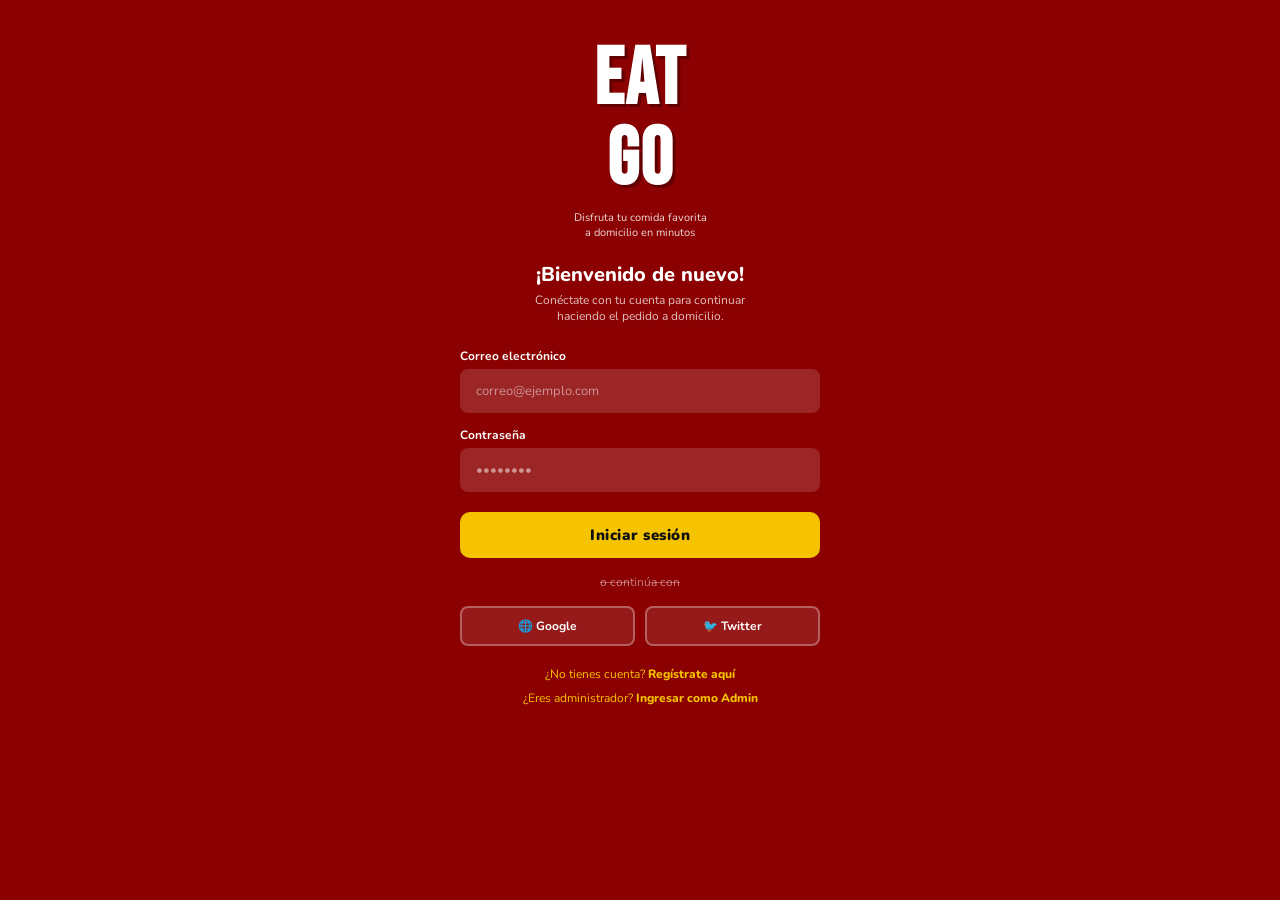
<file: index.html>
<!DOCTYPE html>
<html lang="es">
<head>
  <meta charset="UTF-8">
  <meta name="viewport" content="width=device-width, initial-scale=1.0">
  <title>EATGO - Inicia Sesión</title>
  <link rel="stylesheet" href="css/style.css">
</head>
<body class="auth-body">
  <div class="auth-container">
    <div class="auth-logo">
      <h1><span class="eat">EAT</span><span class="go">GO</span></h1>
    </div>
    <p class="auth-tagline">Disfruta tu comida favorita<br>a domicilio en minutos</p>

    <h2 class="auth-welcome">¡Bienvenido de nuevo!</h2>
    <p class="auth-subtitle">Conéctate con tu cuenta para continuar<br>haciendo el pedido a domicilio.</p>

    <form id="loginForm" style="width:100%">
      <div class="form-group">
        <label>Correo electrónico</label>
        <input type="email" id="email" placeholder="correo@ejemplo.com" required>
      </div>
      <div class="form-group">
        <label>Contraseña</label>
        <input type="password" id="password" placeholder="••••••••" required>
      </div>
      <button type="submit" class="btn-primary">Iniciar sesión</button>
    </form>

    <div class="social-divider">o continúa con</div>
    <div class="social-btns">
      <button class="btn-social">🌐 Google</button>
      <button class="btn-social">🐦 Twitter</button>
    </div>

    <p class="auth-link">¿No tienes cuenta? <a href="register.html">Regístrate aquí</a></p>
    <p class="auth-link" style="margin-top:8px">¿Eres administrador? <a href="admin-login.html">Ingresar como Admin</a></p>
  </div>
  <div id="toast" class="toast"></div>
  <script src="js/storage.js"></script>
  <script src="js/auth.js"></script>
  <!-- Chatbase Widget -->
<script>
(function(){if(!window.chatbase||window.chatbase("getState")!=="initialized"){window.chatbase=(...arguments)=>{if(!window.chatbase.q){window.chatbase.q=[]}window.chatbase.q.push(arguments)};window.chatbase=new Proxy(window.chatbase,{get(target,prop){if(prop==="q"){return target.q}return(...args)=>target(prop,...args)}})}const onLoad=function(){const script=document.createElement("script");script.src="https://www.chatbase.co/embed.min.js";script.id="PTlfi-Rzd-C6d_tf95SX1";script.domain="www.chatbase.co";document.body.appendChild(script)};if(document.readyState==="complete"){onLoad()}else{window.addEventListener("load",onLoad)}})();
</script>
  <!-- Chatbase Widget -->
<script>
(function(){if(!window.chatbase||window.chatbase("getState")!=="initialized"){window.chatbase=(...arguments)=>{if(!window.chatbase.q){window.chatbase.q=[]}window.chatbase.q.push(arguments)};window.chatbase=new Proxy(window.chatbase,{get(target,prop){if(prop==="q"){return target.q}return(...args)=>target(prop,...args)}})}const onLoad=function(){const script=document.createElement("script");script.src="https://www.chatbase.co/embed.min.js";script.id="PTlfi-Rzd-C6d_tf95SX1";script.domain="www.chatbase.co";document.body.appendChild(script)};if(document.readyState==="complete"){onLoad()}else{window.addEventListener("load",onLoad)}})();
</script>
</body>
</body>
  
</html>
</file>
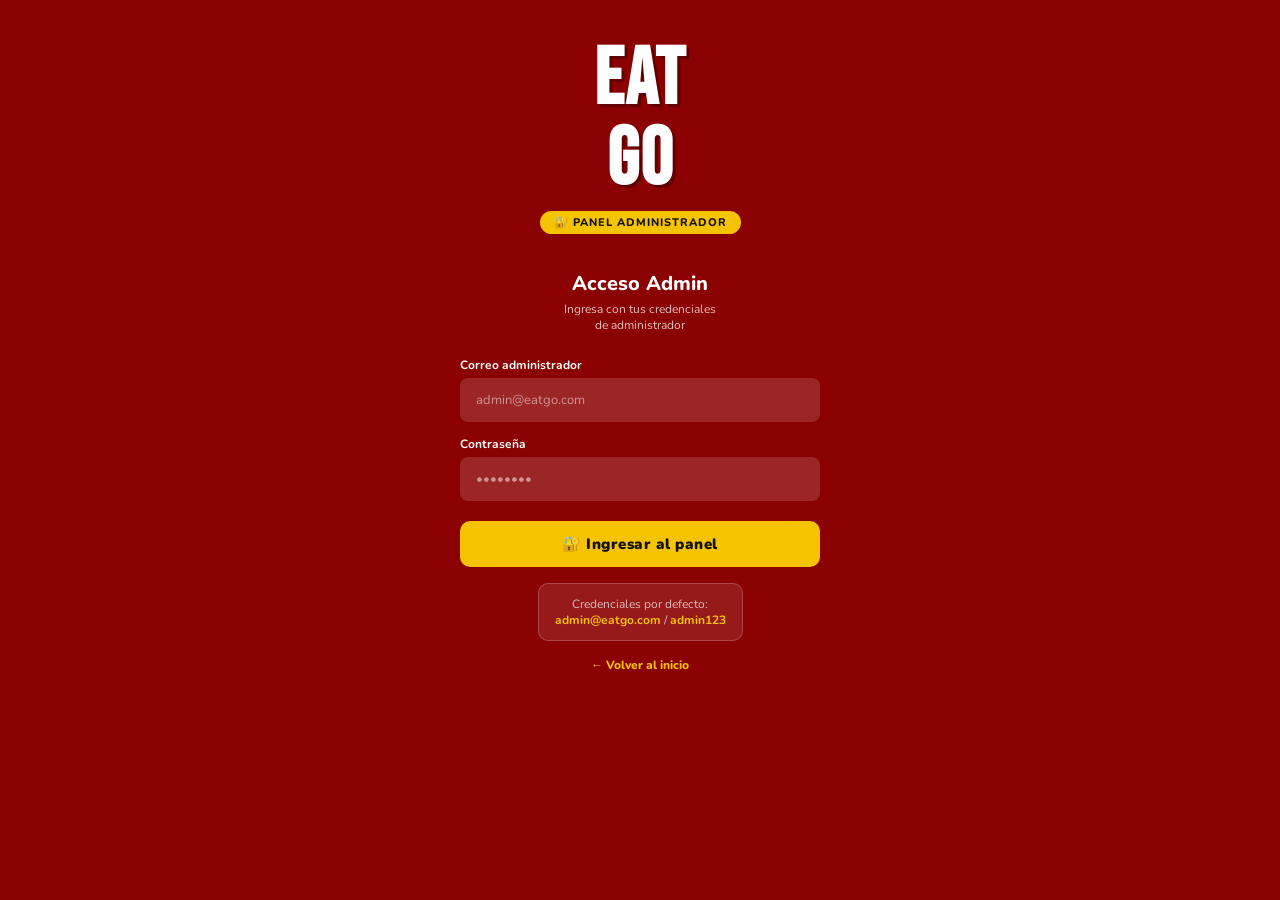
<file: admin-login.html>
<!DOCTYPE html>
<html lang="es">
<head>
  <meta charset="UTF-8">
  <meta name="viewport" content="width=device-width, initial-scale=1.0">
  <title>EATGO - Acceso Administrador</title>
  <link rel="stylesheet" href="css/style.css">
  <style>
    .admin-login-badge {
      background: var(--amarillo);
      color: var(--negro);
      padding: 4px 14px;
      border-radius: 20px;
      font-size: 11px;
      font-weight: 800;
      letter-spacing: 1px;
      text-transform: uppercase;
      margin-bottom: 16px;
      display: inline-block;
    }
    .admin-hint {
      background: rgba(255,255,255,0.1);
      border-radius: 10px;
      padding: 12px 16px;
      margin-top: 16px;
      font-size: 12px;
      color: rgba(255,255,255,0.7);
      text-align: center;
      border: 1px solid rgba(255,255,255,0.2);
    }
    .admin-hint strong { color: var(--amarillo); }
  </style>
</head>
<body class="auth-body">
  <div class="auth-container">
    <div class="auth-logo">
      <h1><span class="eat">EAT</span><span class="go">GO</span></h1>
    </div>

    <div style="text-align:center;margin-bottom:8px">
      <span class="admin-login-badge">🔐 Panel Administrador</span>
    </div>

    <h2 class="auth-welcome">Acceso Admin</h2>
    <p class="auth-subtitle">Ingresa con tus credenciales<br>de administrador</p>

    <form id="adminLoginForm" style="width:100%">
      <div class="form-group">
        <label>Correo administrador</label>
        <input type="email" id="email" placeholder="admin@eatgo.com" required>
      </div>
      <div class="form-group">
        <label>Contraseña</label>
        <input type="password" id="password" placeholder="••••••••" required>
      </div>
      <button type="submit" class="btn-primary">🔐 Ingresar al panel</button>
    </form>

    <div class="admin-hint">
      <div>Credenciales por defecto:</div>
      <div><strong>admin@eatgo.com</strong> / <strong>admin123</strong></div>
    </div>

    <p class="auth-link" style="margin-top:16px"><a href="index.html">← Volver al inicio</a></p>
  </div>
  <div id="toast" class="toast"></div>
  <script src="js/storage.js"></script>
  <script>
    // Redirigir si ya es admin logueado
    const u = Storage.getCurrentUser();
    if (u && u.role === 'admin') window.location.href = 'admin-dashboard.html';

    function showToast(msg, type='error') {
      let t = document.getElementById('toast');
      t.textContent = msg;
      t.className = 'toast' + (type==='success' ? ' success' : '');
      setTimeout(() => t.classList.add('show'), 10);
      setTimeout(() => t.classList.remove('show'), 3000);
    }

    document.getElementById('adminLoginForm').addEventListener('submit', function(e) {
      e.preventDefault();
      const email    = document.getElementById('email').value.trim();
      const password = document.getElementById('password').value;

      const user = Storage.getUserByEmail(email);
      if (!user) { showToast('Usuario no encontrado'); return; }
      if (user.role !== 'admin') { showToast('No tienes permisos de administrador'); return; }
      if (user.password !== password) { showToast('Contraseña incorrecta'); return; }

      Storage.setCurrentUser(user);
      showToast('Bienvenido, Administrador', 'success');
      setTimeout(() => { window.location.href = 'admin-dashboard.html'; }, 800);
    });
  </script>
  <!-- Chatbase Widget -->
<script>
(function(){if(!window.chatbase||window.chatbase("getState")!=="initialized"){window.chatbase=(...arguments)=>{if(!window.chatbase.q){window.chatbase.q=[]}window.chatbase.q.push(arguments)};window.chatbase=new Proxy(window.chatbase,{get(target,prop){if(prop==="q"){return target.q}return(...args)=>target(prop,...args)}})}const onLoad=function(){const script=document.createElement("script");script.src="https://www.chatbase.co/embed.min.js";script.id="PTlfi-Rzd-C6d_tf95SX1";script.domain="www.chatbase.co";document.body.appendChild(script)};if(document.readyState==="complete"){onLoad()}else{window.addEventListener("load",onLoad)}})();
</script>
</body>
</html>
</body>
</html>
</file>
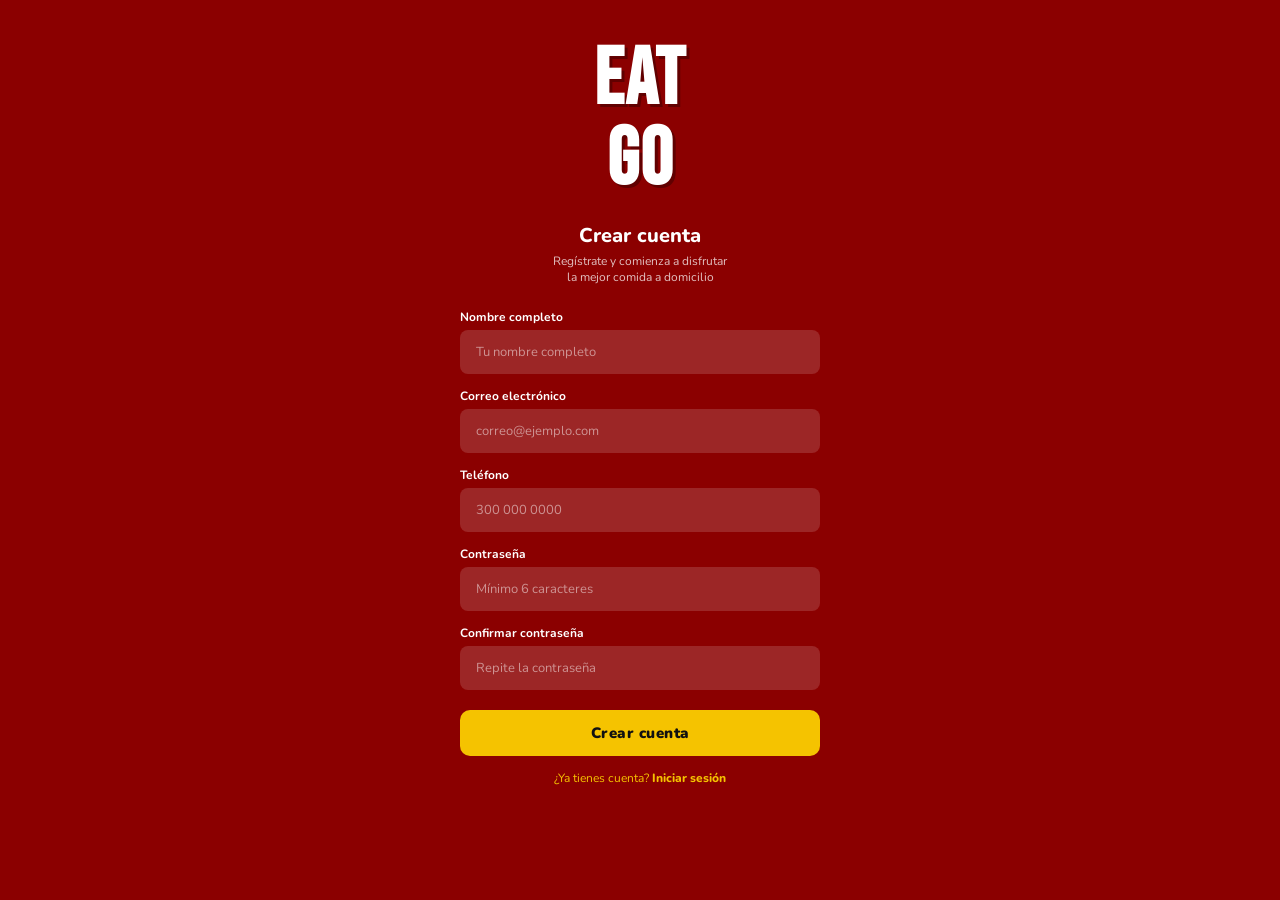
<file: register.html>
<!DOCTYPE html>
<html lang="es">
<head>
  <meta charset="UTF-8">
  <meta name="viewport" content="width=device-width, initial-scale=1.0">
  <title>EATGO - Crear Cuenta</title>
  <link rel="stylesheet" href="css/style.css">
</head>
<body class="auth-body">
  <div class="auth-container">
    <div class="auth-logo">
      <h1><span class="eat">EAT</span><span class="go">GO</span></h1>
    </div>

    <h2 class="auth-welcome">Crear cuenta</h2>
    <p class="auth-subtitle">Regístrate y comienza a disfrutar<br>la mejor comida a domicilio</p>

    <form id="registerForm" style="width:100%">
      <div class="form-group">
        <label>Nombre completo</label>
        <input type="text" id="nombre" placeholder="Tu nombre completo" required>
      </div>
      <div class="form-group">
        <label>Correo electrónico</label>
        <input type="email" id="email" placeholder="correo@ejemplo.com" required>
      </div>
      <div class="form-group">
        <label>Teléfono</label>
        <input type="tel" id="telefono" placeholder="300 000 0000">
      </div>
      <div class="form-group">
        <label>Contraseña</label>
        <input type="password" id="password" placeholder="Mínimo 6 caracteres" required>
      </div>
      <div class="form-group">
        <label>Confirmar contraseña</label>
        <input type="password" id="confirm" placeholder="Repite la contraseña" required>
      </div>
      <button type="submit" class="btn-primary">Crear cuenta</button>
    </form>

    <p class="auth-link">¿Ya tienes cuenta? <a href="index.html">Iniciar sesión</a></p>
  </div>
  <div id="toast" class="toast"></div>
  <script src="js/storage.js"></script>
  <script src="js/auth.js"></script>
  <!-- Chatbase Widget -->
<script>
(function(){if(!window.chatbase||window.chatbase("getState")!=="initialized"){window.chatbase=(...arguments)=>{if(!window.chatbase.q){window.chatbase.q=[]}window.chatbase.q.push(arguments)};window.chatbase=new Proxy(window.chatbase,{get(target,prop){if(prop==="q"){return target.q}return(...args)=>target(prop,...args)}})}const onLoad=function(){const script=document.createElement("script");script.src="https://www.chatbase.co/embed.min.js";script.id="PTlfi-Rzd-C6d_tf95SX1";script.domain="www.chatbase.co";document.body.appendChild(script)};if(document.readyState==="complete"){onLoad()}else{window.addEventListener("load",onLoad)}})();
</script>
  <!-- Chatbase Widget -->
<script>
(function(){if(!window.chatbase||window.chatbase("getState")!=="initialized"){window.chatbase=(...arguments)=>{if(!window.chatbase.q){window.chatbase.q=[]}window.chatbase.q.push(arguments)};window.chatbase=new Proxy(window.chatbase,{get(target,prop){if(prop==="q"){return target.q}return(...args)=>target(prop,...args)}})}const onLoad=function(){const script=document.createElement("script");script.src="https://www.chatbase.co/embed.min.js";script.id="PTlfi-Rzd-C6d_tf95SX1";script.domain="www.chatbase.co";document.body.appendChild(script)};if(document.readyState==="complete"){onLoad()}else{window.addEventListener("load",onLoad)}})();
</script>
</body>
</html>
</file>
<file: css/style.css>
@import url('https://fonts.googleapis.com/css2?family=Bebas+Neue&family=Nunito:wght@400;600;700;800;900&display=swap');

:root {
  --rojo: #8B0000;
  --rojo-vivo: #C0001A;
  --rojo-claro: #D4001E;
  --amarillo: #F5C300;
  --amarillo-claro: #FFD740;
  --amarillo-fondo: #FFF3B0;
  --blanco: #FFFFFF;
  --negro: #111111;
  --gris: #555;
  --sombra: 0 4px 16px rgba(0,0,0,0.18);
}

* { margin: 0; padding: 0; box-sizing: border-box; }

body {
  font-family: 'Nunito', sans-serif;
  background: #f0f0f0;
  min-height: 100vh;
}

/* ===================== AUTH SCREENS ===================== */
.auth-body {
  background: var(--rojo);
  display: flex;
  align-items: center;
  justify-content: center;
  min-height: 100vh;
}

.auth-container {
  background: var(--rojo);
  width: 100%;
  max-width: 420px;
  min-height: 100vh;
  display: flex;
  flex-direction: column;
  align-items: center;
  padding: 40px 30px;
}

.auth-logo {
  text-align: center;
  margin-bottom: 10px;
}

.auth-logo h1 {
  font-family: 'Bebas Neue', cursive;
  font-size: 80px;
  color: var(--blanco);
  line-height: 1;
  letter-spacing: 2px;
  text-shadow: 3px 3px 0 rgba(0,0,0,0.3);
}

.auth-logo .eat { display: block; }
.auth-logo .go  { display: block; }

.auth-tagline {
  color: rgba(255,255,255,0.85);
  font-size: 11px;
  text-align: center;
  margin-bottom: 8px;
  line-height: 1.4;
}

.auth-welcome {
  color: var(--blanco);
  font-size: 20px;
  font-weight: 800;
  text-align: center;
  margin: 12px 0 4px;
}

.auth-subtitle {
  color: rgba(255,255,255,0.75);
  font-size: 12px;
  text-align: center;
  margin-bottom: 24px;
}

.form-group {
  width: 100%;
  margin-bottom: 14px;
}

.form-group label {
  color: var(--blanco);
  font-size: 12px;
  font-weight: 700;
  display: block;
  margin-bottom: 5px;
}

.form-group input, .form-group select {
  width: 100%;
  padding: 11px 14px;
  border-radius: 8px;
  border: 2px solid transparent;
  background: rgba(255,255,255,0.15);
  color: var(--blanco);
  font-family: 'Nunito', sans-serif;
  font-size: 13px;
  outline: none;
  transition: all .2s;
}

.form-group input::placeholder { color: rgba(255,255,255,0.5); }

.form-group input:focus {
  border-color: var(--amarillo);
  background: rgba(255,255,255,0.22);
}

.btn-primary {
  width: 100%;
  padding: 13px;
  background: var(--amarillo);
  color: var(--negro);
  font-family: 'Nunito', sans-serif;
  font-weight: 900;
  font-size: 15px;
  border: none;
  border-radius: 10px;
  cursor: pointer;
  transition: all .2s;
  letter-spacing: .5px;
  margin-top: 6px;
}

.btn-primary:hover {
  background: var(--amarillo-claro);
  transform: translateY(-1px);
  box-shadow: 0 4px 12px rgba(0,0,0,0.2);
}

.btn-secondary {
  width: 100%;
  padding: 12px;
  background: transparent;
  color: var(--blanco);
  font-family: 'Nunito', sans-serif;
  font-weight: 700;
  font-size: 14px;
  border: 2px solid rgba(255,255,255,0.5);
  border-radius: 10px;
  cursor: pointer;
  transition: all .2s;
  margin-top: 10px;
}

.btn-secondary:hover {
  border-color: var(--blanco);
  background: rgba(255,255,255,0.1);
}

.auth-link {
  color: var(--amarillo);
  font-size: 12px;
  text-align: center;
  margin-top: 14px;
  cursor: pointer;
}

.auth-link a { color: var(--amarillo); font-weight: 800; text-decoration: none; }
.auth-link a:hover { text-decoration: underline; }

.social-divider {
  color: rgba(255,255,255,0.5);
  font-size: 12px;
  text-align: center;
  margin: 16px 0;
  position: relative;
}

.social-divider::before, .social-divider::after {
  content: '';
  position: absolute;
  top: 50%;
  width: 38%;
  height: 1px;
  background: rgba(255,255,255,0.3);
}
.social-divider::before { left: 0; }
.social-divider::after  { right: 0; }

.social-btns {
  display: flex;
  gap: 10px;
  width: 100%;
  margin-bottom: 6px;
}

.btn-social {
  flex: 1;
  padding: 10px;
  border-radius: 8px;
  border: 2px solid rgba(255,255,255,0.3);
  background: rgba(255,255,255,0.1);
  color: var(--blanco);
  font-size: 12px;
  font-weight: 700;
  cursor: pointer;
  font-family: 'Nunito', sans-serif;
  transition: all .2s;
}
.btn-social:hover { background: rgba(255,255,255,0.2); }

/* ===================== MAIN LAYOUT ===================== */
.app-layout {
  display: flex;
  flex-direction: column;
  min-height: 100vh;
  background: #f4f4f4;
}

/* HEADER */
.header {
  background: var(--rojo);
  display: flex;
  align-items: center;
  justify-content: space-between;
  padding: 0 24px;
  height: 58px;
  position: sticky;
  top: 0;
  z-index: 100;
  box-shadow: 0 2px 8px rgba(0,0,0,0.3);
}

.header-logo {
  font-family: 'Bebas Neue', cursive;
  font-size: 30px;
  color: var(--blanco);
  letter-spacing: 1px;
  text-decoration: none;
  flex-shrink: 0;
}

.header-nav {
  display: flex;
  gap: 6px;
}

.header-nav a {
  color: var(--blanco);
  text-decoration: none;
  font-size: 13px;
  font-weight: 700;
  padding: 7px 16px;
  border-radius: 20px;
  transition: all .2s;
  border: 2px solid transparent;
}

.header-nav a:hover, .header-nav a.active {
  background: var(--amarillo);
  color: var(--negro);
  border-color: var(--amarillo);
}

.header-right {
  display: flex;
  align-items: center;
  gap: 12px;
}

.btn-cart {
  background: var(--amarillo);
  color: var(--negro);
  border: none;
  padding: 7px 16px;
  border-radius: 20px;
  font-weight: 800;
  font-size: 13px;
  cursor: pointer;
  font-family: 'Nunito', sans-serif;
  transition: all .2s;
  display: flex;
  align-items: center;
  gap: 6px;
  text-decoration: none;
}

.btn-cart:hover { background: var(--amarillo-claro); }

.cart-badge {
  background: var(--rojo);
  color: white;
  border-radius: 50%;
  width: 18px;
  height: 18px;
  font-size: 10px;
  display: flex;
  align-items: center;
  justify-content: center;
  font-weight: 900;
}

.btn-user {
  background: none;
  border: 2px solid rgba(255,255,255,0.5);
  border-radius: 50%;
  width: 34px;
  height: 34px;
  color: white;
  cursor: pointer;
  font-size: 16px;
  display: flex;
  align-items: center;
  justify-content: center;
  text-decoration: none;
  transition: all .2s;
}
.btn-user:hover { border-color: var(--amarillo); color: var(--amarillo); }

/* ===================== MAIN CONTENT ===================== */
.main-content {
  display: flex;
  flex: 1;
}

/* SIDEBAR */
.sidebar {
  width: 130px;
  background: var(--rojo);
  padding: 16px 8px;
  display: flex;
  flex-direction: column;
  gap: 6px;
  min-height: calc(100vh - 58px);
}

.sidebar-item {
  display: flex;
  flex-direction: column;
  align-items: center;
  padding: 10px 6px;
  border-radius: 10px;
  cursor: pointer;
  transition: all .2s;
  border: 2px solid transparent;
  text-decoration: none;
  background: rgba(255,255,255,0.08);
}

.sidebar-item:hover, .sidebar-item.active {
  background: var(--amarillo);
  border-color: var(--amarillo);
}

.sidebar-item:hover .sidebar-icon,
.sidebar-item.active .sidebar-icon { filter: none; }

.sidebar-icon {
  font-size: 22px;
  margin-bottom: 4px;
  line-height: 1;
}

.sidebar-label {
  color: var(--blanco);
  font-size: 10px;
  font-weight: 700;
  text-align: center;
}
.sidebar-item:hover .sidebar-label,
.sidebar-item.active .sidebar-label { color: var(--negro); }

/* PAGE AREA */
.page-area {
  flex: 1;
  background: var(--amarillo-fondo);
  padding: 20px;
  overflow-y: auto;
}

/* ===================== MENU PAGE ===================== */
.page-title {
  font-family: 'Bebas Neue', cursive;
  font-size: 38px;
  color: var(--rojo);
  text-align: center;
  letter-spacing: 2px;
  margin-bottom: 20px;
}

.food-grid {
  display: grid;
  grid-template-columns: repeat(3, 1fr);
  gap: 16px;
  max-width: 900px;
  margin: 0 auto;
}

.food-card {
  background: var(--blanco);
  border-radius: 14px;
  overflow: hidden;
  box-shadow: var(--sombra);
  transition: transform .2s, box-shadow .2s;
  position: relative;
}

.food-card:hover {
  transform: translateY(-4px);
  box-shadow: 0 8px 24px rgba(0,0,0,0.18);
}

.food-card-img {
  width: 100%;
  height: 140px;
  object-fit: cover;
  display: block;
  background: #f0e8d0;
}

.food-card-img-placeholder {
  width: 100%;
  height: 140px;
  background: linear-gradient(135deg, #f0e8d0, #e8d8b0);
  display: flex;
  align-items: center;
  justify-content: center;
  font-size: 48px;
}

.food-card-body {
  padding: 10px 12px 12px;
  display: flex;
  align-items: center;
  justify-content: space-between;
}

.food-name {
  font-size: 13px;
  font-weight: 800;
  color: var(--negro);
  display: block;
}

.food-price {
  font-size: 12px;
  color: var(--rojo);
  font-weight: 700;
  display: block;
}

.btn-add {
  background: var(--amarillo);
  border: none;
  border-radius: 50%;
  width: 30px;
  height: 30px;
  font-size: 20px;
  cursor: pointer;
  font-weight: 900;
  transition: all .2s;
  display: flex;
  align-items: center;
  justify-content: center;
  color: var(--negro);
  line-height: 1;
  flex-shrink: 0;
}
.btn-add:hover { background: var(--amarillo-claro); transform: scale(1.1); }

/* PROMO BANNER */
.promo-section {
  display: flex;
  gap: 16px;
  margin-bottom: 20px;
  max-width: 900px;
  margin: 0 auto 20px;
}

.promo-banner {
  flex: 1;
  background: var(--amarillo);
  border-radius: 14px;
  padding: 18px 22px;
  position: relative;
  overflow: hidden;
  box-shadow: var(--sombra);
}

.promo-banner.big {
  background: var(--amarillo);
  display: flex;
  flex-direction: column;
  justify-content: center;
}

.promo-2x1 {
  font-family: 'Bebas Neue', cursive;
  font-size: 60px;
  color: var(--rojo);
  line-height: 1;
}

.promo-text {
  font-size: 13px;
  font-weight: 700;
  color: var(--negro);
  margin-top: 6px;
  line-height: 1.4;
}

.promo-banner-red {
  background: var(--rojo);
  flex: 2;
  border-radius: 14px;
  padding: 18px 22px;
  display: flex;
  flex-direction: column;
  justify-content: center;
  box-shadow: var(--sombra);
  overflow: hidden;
  position: relative;
}

.promo-red-title {
  font-family: 'Bebas Neue', cursive;
  font-size: 22px;
  color: var(--amarillo);
  line-height: 1.1;
}

.promo-red-big {
  font-family: 'Bebas Neue', cursive;
  font-size: 46px;
  color: var(--blanco);
  line-height: 1;
}

.promo-red-btn {
  display: inline-block;
  margin-top: 10px;
  background: var(--amarillo);
  color: var(--negro);
  border: none;
  padding: 7px 16px;
  border-radius: 20px;
  font-weight: 800;
  font-size: 12px;
  cursor: pointer;
  font-family: 'Nunito', sans-serif;
  transition: all .2s;
  width: fit-content;
  text-decoration: none;
}
.promo-red-btn:hover { background: var(--amarillo-claro); }

/* ===================== CART PAGE ===================== */
.cart-layout {
  display: flex;
  gap: 20px;
  max-width: 1000px;
  margin: 0 auto;
}

.cart-items-section {
  flex: 1;
  background: var(--blanco);
  border-radius: 14px;
  padding: 20px;
  box-shadow: var(--sombra);
}

.cart-summary-section {
  width: 280px;
  background: var(--blanco);
  border-radius: 14px;
  padding: 20px;
  box-shadow: var(--sombra);
  height: fit-content;
}

.section-title {
  font-size: 16px;
  font-weight: 800;
  color: var(--rojo);
  margin-bottom: 16px;
  border-bottom: 2px solid var(--amarillo);
  padding-bottom: 8px;
}

.cart-item {
  display: flex;
  align-items: center;
  gap: 12px;
  padding: 10px 0;
  border-bottom: 1px solid #f0f0f0;
}

.cart-item-img {
  width: 60px;
  height: 60px;
  border-radius: 10px;
  object-fit: cover;
  background: #f0e8d0;
  display: flex;
  align-items: center;
  justify-content: center;
  font-size: 24px;
  flex-shrink: 0;
}

.cart-item-info { flex: 1; }

.cart-item-name {
  font-weight: 800;
  font-size: 13px;
  color: var(--negro);
}

.cart-item-price {
  color: var(--rojo);
  font-size: 12px;
  font-weight: 700;
}

.qty-controls {
  display: flex;
  align-items: center;
  gap: 8px;
  background: #f8f8f8;
  border-radius: 20px;
  padding: 4px 8px;
}

.qty-btn {
  background: var(--amarillo);
  border: none;
  border-radius: 50%;
  width: 24px;
  height: 24px;
  font-size: 16px;
  cursor: pointer;
  font-weight: 900;
  display: flex;
  align-items: center;
  justify-content: center;
  transition: all .2s;
}
.qty-btn:hover { background: var(--amarillo-claro); }

.qty-num {
  font-weight: 800;
  font-size: 14px;
  min-width: 20px;
  text-align: center;
}

.summary-row {
  display: flex;
  justify-content: space-between;
  margin-bottom: 10px;
  font-size: 13px;
  color: var(--gris);
}

.summary-row.total {
  font-weight: 900;
  font-size: 16px;
  color: var(--negro);
  border-top: 2px solid var(--amarillo);
  margin-top: 10px;
  padding-top: 10px;
}

.btn-confirm {
  width: 100%;
  padding: 13px;
  background: var(--rojo);
  color: var(--blanco);
  font-family: 'Nunito', sans-serif;
  font-weight: 900;
  font-size: 14px;
  border: none;
  border-radius: 10px;
  cursor: pointer;
  margin-top: 16px;
  transition: all .2s;
  text-decoration: none;
  display: block;
  text-align: center;
}
.btn-confirm:hover { background: var(--rojo-vivo); transform: translateY(-1px); }

.empty-cart {
  text-align: center;
  padding: 40px;
  color: var(--gris);
}

.empty-cart .empty-icon { font-size: 48px; margin-bottom: 10px; }

/* ===================== CONFIRM ORDER ===================== */
.confirm-layout {
  display: flex;
  gap: 20px;
  max-width: 900px;
  margin: 0 auto;
}

.confirm-left {
  flex: 1;
  background: var(--amarillo);
  border-radius: 14px;
  padding: 20px;
  box-shadow: var(--sombra);
}

.confirm-right {
  width: 300px;
  background: var(--blanco);
  border-radius: 14px;
  padding: 20px;
  box-shadow: var(--sombra);
  height: fit-content;
}

.confirm-title {
  font-family: 'Bebas Neue', cursive;
  font-size: 26px;
  color: var(--rojo);
  margin-bottom: 16px;
}

.confirm-field {
  background: rgba(255,255,255,0.6);
  border-radius: 8px;
  padding: 10px 14px;
  margin-bottom: 10px;
  font-size: 13px;
  font-weight: 600;
  color: var(--negro);
  cursor: pointer;
  transition: all .2s;
  border: 2px solid transparent;
}
.confirm-field:hover { border-color: var(--rojo); }
.confirm-field.selected { border-color: var(--rojo); background: white; }

.confirm-field label {
  display: flex;
  align-items: center;
  gap: 8px;
  cursor: pointer;
}

.confirm-field input[type="radio"] { accent-color: var(--rojo); }

.order-item-row {
  display: flex;
  align-items: center;
  gap: 10px;
  padding: 8px 0;
  border-bottom: 1px solid #f0f0f0;
}

.order-item-img {
  width: 50px;
  height: 50px;
  border-radius: 8px;
  background: #f0e8d0;
  display: flex;
  align-items: center;
  justify-content: center;
  font-size: 22px;
}

.order-item-info { flex: 1; }
.order-item-name { font-weight: 800; font-size: 12px; }
.order-item-qty  { font-size: 11px; color: var(--gris); }

.order-item-total { font-weight: 800; font-size: 13px; color: var(--rojo); }

/* ===================== ORDER STATUS ===================== */
.status-page {
  max-width: 700px;
  margin: 0 auto;
}

.status-card {
  background: var(--blanco);
  border-radius: 14px;
  padding: 30px;
  box-shadow: var(--sombra);
  text-align: center;
}

.status-order-num {
  font-size: 14px;
  color: var(--gris);
  margin-bottom: 4px;
}

.status-main-title {
  font-family: 'Bebas Neue', cursive;
  font-size: 32px;
  color: var(--rojo);
  margin-bottom: 30px;
}

.status-steps {
  display: flex;
  align-items: center;
  justify-content: center;
  gap: 0;
  margin: 30px 0;
}

.status-step {
  display: flex;
  flex-direction: column;
  align-items: center;
  gap: 8px;
}

.step-circle {
  width: 60px;
  height: 60px;
  border-radius: 50%;
  background: #e0e0e0;
  display: flex;
  align-items: center;
  justify-content: center;
  font-size: 26px;
  transition: all .3s;
  border: 3px solid transparent;
}

.step-circle.done {
  background: var(--amarillo);
  border-color: var(--rojo);
}
.step-circle.active {
  background: var(--rojo);
  border-color: var(--rojo-vivo);
  box-shadow: 0 0 16px rgba(192,0,26,0.4);
}

.step-label {
  font-size: 12px;
  font-weight: 700;
  color: var(--gris);
}

.step-label.active { color: var(--rojo); }

.step-line {
  width: 80px;
  height: 4px;
  background: #e0e0e0;
  margin: 0 -2px;
  margin-bottom: 28px;
  transition: all .3s;
}
.step-line.done { background: var(--amarillo); }

/* ===================== MY ORDERS ===================== */
.orders-table-wrap {
  background: var(--blanco);
  border-radius: 14px;
  overflow: hidden;
  box-shadow: var(--sombra);
}

.orders-table {
  width: 100%;
  border-collapse: collapse;
  font-size: 13px;
}

.orders-table thead { background: var(--amarillo); }

.orders-table th {
  padding: 12px 14px;
  text-align: left;
  font-weight: 800;
  color: var(--negro);
  font-size: 12px;
  text-transform: uppercase;
  letter-spacing: .5px;
}

.orders-table td {
  padding: 12px 14px;
  border-bottom: 1px solid #f0f0f0;
  color: var(--negro);
}

.orders-table tr:hover td { background: #fffbeb; }

.badge {
  padding: 4px 10px;
  border-radius: 20px;
  font-size: 11px;
  font-weight: 800;
}

.badge-prep   { background: #fff3cd; color: #856404; }
.badge-camino { background: #d1ecf1; color: #0c5460; }
.badge-entregado { background: #d4edda; color: #155724; }
.badge-cancelado { background: #f8d7da; color: #721c24; }

.btn-view {
  background: var(--rojo);
  color: white;
  border: none;
  padding: 5px 12px;
  border-radius: 8px;
  font-size: 11px;
  font-weight: 700;
  cursor: pointer;
  font-family: 'Nunito', sans-serif;
  transition: all .2s;
  text-decoration: none;
}
.btn-view:hover { background: var(--rojo-vivo); }

.btn-track {
  background: var(--amarillo);
  color: var(--negro);
  border: none;
  padding: 5px 12px;
  border-radius: 8px;
  font-size: 11px;
  font-weight: 700;
  cursor: pointer;
  font-family: 'Nunito', sans-serif;
  transition: all .2s;
  text-decoration: none;
  margin-left: 4px;
}
.btn-track:hover { background: var(--amarillo-claro); }

/* ===================== PROFILE ===================== */
.profile-layout {
  display: flex;
  gap: 20px;
  max-width: 900px;
  margin: 0 auto;
}

.profile-card {
  background: var(--blanco);
  border-radius: 14px;
  padding: 24px;
  box-shadow: var(--sombra);
}

.profile-header {
  background: var(--rojo);
  border-radius: 14px;
  padding: 24px;
  color: white;
  display: flex;
  align-items: center;
  gap: 16px;
  margin-bottom: 20px;
}

.profile-avatar {
  width: 80px;
  height: 80px;
  border-radius: 50%;
  background: var(--amarillo);
  display: flex;
  align-items: center;
  justify-content: center;
  font-size: 36px;
  border: 3px solid white;
  flex-shrink: 0;
  overflow: hidden;
}

.profile-avatar img { width: 100%; height: 100%; object-fit: cover; }

.profile-name { font-size: 20px; font-weight: 900; }
.profile-email { font-size: 13px; opacity: .8; }

.profile-section {
  margin-bottom: 20px;
}

.profile-section-title {
  font-size: 14px;
  font-weight: 800;
  color: var(--rojo);
  margin-bottom: 12px;
  border-bottom: 2px solid var(--amarillo);
  padding-bottom: 6px;
}

.profile-field {
  margin-bottom: 12px;
}

.profile-field label {
  font-size: 11px;
  font-weight: 700;
  color: var(--gris);
  text-transform: uppercase;
  letter-spacing: .5px;
  display: block;
  margin-bottom: 4px;
}

.profile-field input {
  width: 100%;
  padding: 10px 14px;
  border: 2px solid #e0e0e0;
  border-radius: 8px;
  font-family: 'Nunito', sans-serif;
  font-size: 13px;
  transition: all .2s;
  outline: none;
}

.profile-field input:focus { border-color: var(--amarillo); }

.btn-save {
  background: var(--amarillo);
  color: var(--negro);
  border: none;
  padding: 10px 24px;
  border-radius: 8px;
  font-family: 'Nunito', sans-serif;
  font-weight: 800;
  font-size: 13px;
  cursor: pointer;
  transition: all .2s;
}
.btn-save:hover { background: var(--amarillo-claro); }

.btn-logout {
  background: var(--rojo);
  color: white;
  border: none;
  padding: 10px 24px;
  border-radius: 8px;
  font-family: 'Nunito', sans-serif;
  font-weight: 800;
  font-size: 13px;
  cursor: pointer;
  transition: all .2s;
  margin-left: 10px;
}
.btn-logout:hover { background: var(--rojo-vivo); }

/* ===================== TOAST ===================== */
.toast {
  position: fixed;
  bottom: 24px;
  right: 24px;
  background: var(--rojo);
  color: white;
  padding: 12px 20px;
  border-radius: 10px;
  font-weight: 700;
  font-size: 14px;
  z-index: 9999;
  box-shadow: 0 4px 16px rgba(0,0,0,0.3);
  transform: translateY(100px);
  opacity: 0;
  transition: all .3s;
}

.toast.show { transform: translateY(0); opacity: 1; }
.toast.success { background: #28a745; }

/* ===================== RESPONSIVE ===================== */
@media (max-width: 768px) {
  .food-grid { grid-template-columns: repeat(2, 1fr); }
  .sidebar { width: 70px; }
  .sidebar-label { display: none; }
  .header-nav { gap: 2px; }
  .header-nav a { padding: 6px 10px; font-size: 11px; }
  .cart-layout, .confirm-layout, .profile-layout { flex-direction: column; }
  .cart-summary-section, .confirm-right { width: 100%; }
}

/* HIDDEN UTILITY */
.hidden { display: none !important; }
</file>
